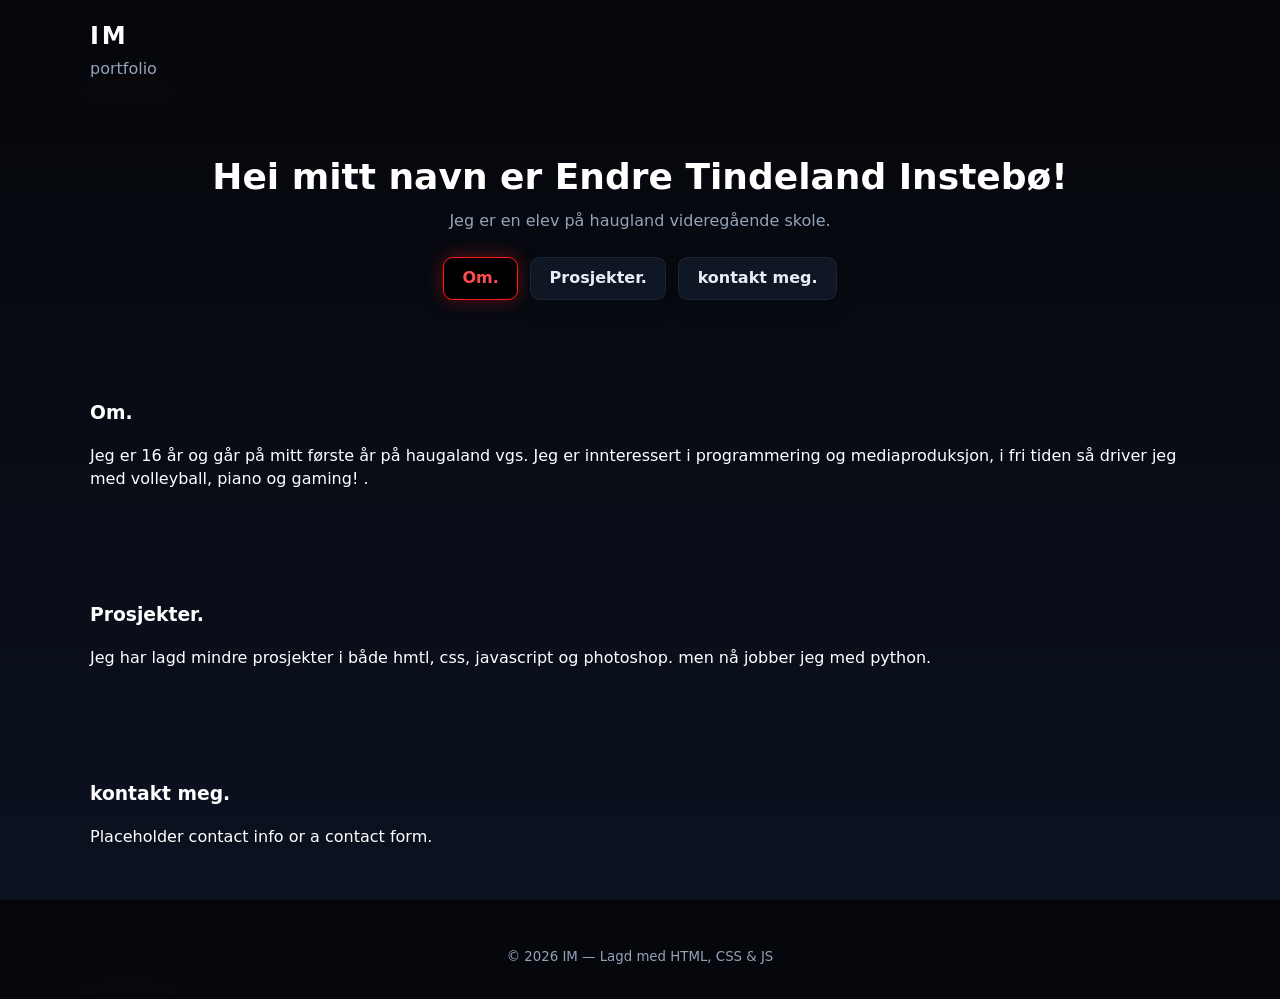
<file: index.html>
<!DOCTYPE html>
<html lang="en">
<head>
    <meta charset="UTF-8">
    <meta name="viewport" content="width=device-width, initial-scale=1.0">
    <title>Portfolio</title>
    <link rel="icon" type="image/x-icon" href="../images/egg_alt_24dp_1F1F1F_FILL0_wght400_GRAD0_opsz24.png">
    <link rel="stylesheet" href="/style.css">
    <meta name="description" content="Personal portfolio showcasing projects, about info and contact.">
</head>
<body>
    <header class="site-header">
        <div class="container">
            <h1 class="logo">IM</h1>
            <p class="tagline">portfolio</p>
        </div>
    </header>

    <main>
        <section class="hero">
            <div class="container">
                <h2 class="hero-title">Hei mitt navn er Endre Tindeland Instebø!
                    
                </h2>
                <p class="hero-sub"> Jeg er en elev på haugland videregående skole.
                    
                   </p>

                <!-- Button group -->
                <nav class="hero-actions" aria-label="Primary">
                    <a class="btn btn-primary" href="#about" aria-label="About me">Om.</a>
                    <a class="btn" href="#projects" aria-label="Projects">Prosjekter.

                    </a>
                    <a class="btn" href="#contact" aria-label="Contact">kontakt meg.

                    </a>
                </nav>
            </div>
        </section>

        <!-- om-->
        <section id="om" class="section container">
            <h3>Om.

            </h3>
            <p>Jeg er 16 år og går på mitt første år på haugaland vgs. Jeg er innteressert i programmering og mediaproduksjon, i fri tiden så driver jeg med volleyball, piano og gaming!
                
                
                .</p>
        

        </section>

        <section id="projects" class="section container">
            <h3>Prosjekter.
            </h3>
            <p>Jeg har lagd mindre prosjekter i både hmtl, css, javascript og photoshop. men nå jobber jeg med python.

            </p>
        </section>

        <section id="contact" class="section container">
            <h3>kontakt meg.
            
                 </h3>
            <p>Placeholder contact info or a contact form.</p>
        </section>
    </main>

    <footer class="site-footer container">
        <small>&copy; <span id="year"></span> IM — Lagd med
            HTML, CSS &amp; JS</small>
    </footer>

    <script src="../js/script.js" defer></script>
</body>
</html>
</file>
<file: style.css>
/* Basic reset */
*{
    box-sizing: border-box;
}
html,body{
    height:100%;
}
body {
    margin:0;
    font-family: system-ui, -apple-system, 'Segoe UI', Roboto, 'Helvetica Neue', Arial;
    line-height:1.4;
    color: #ffffff; /* primary text: white */
    background: radial-gradient(1200px 400px at 10% 10%, rgba(255,0,0,0.02), transparent 6%),
                linear-gradient(180deg,#05060a 0%, #0b1220 100%); /* dark background */
    -webkit-font-smoothing:antialiased;
}

.container{
    width: min(1100px, 92%);
    margin: 0 auto;
}

/* Header */
.site-header{
    padding: 1.25rem 0;
}
.logo{
    margin:0;
    font-size:1.5rem;
    letter-spacing:0.12em;
    color:#ffffff;
}
.tagline{
    margin:0.25rem 0 0 0;
    color: #94a3b8; /* muted grey */
}

/* Hero */
.hero{
    padding: 3.25rem 0;
    text-align:center;
}
.hero-title{
    margin:0 0 0.5rem 0;
    font-size: clamp(1.5rem, 3.5vw, 2.25rem);
    color: #ffffff;
}
.hero-sub{
    margin:0 0 1.5rem 0;
    color:#94a3b8; /* softer grey for subtext */
}

/* Buttons */
.hero-actions{
    display:flex;
    gap:0.75rem;
    justify-content:center;
    flex-wrap:wrap;
    margin-top:1rem;
}
.btn{
    display:inline-flex;
    align-items:center;
    justify-content:center;
    padding: 0.6rem 1.15rem;
    border-radius: 0.6rem;
    background: #0f1724; /* dark button background */
    color: #e6eef7; /* light grey text */
    text-decoration:none;
    font-weight:600;
    border: 1px solid rgba(255,255,255,0.06);
    box-shadow: 0 6px 18px rgba(2,6,23,0.25);
    transition: transform .12s ease, box-shadow .12s ease, background-color .12s ease;
}
.btn:hover{
    transform: translateY(-3px);
    box-shadow: 0 10px 30px rgba(2,6,23,0.35);
}
.btn:focus{
    outline: 3px solid rgba(255,255,255,0.06);
    outline-offset: 3px;
}
.btn-primary{
    /* About button: black with red text and a red neon glow */
    background: #000000;
    color: #ff4d4d; /* neon-ish red text */
    border: 1px solid #ff1a1a; /* strong red border */
    box-shadow: 0 0 18px rgba(255,26,26,0.35), inset 0 0 6px rgba(255,26,26,0.06);
    text-shadow: 0 1px 0 rgba(0,0,0,0.6);
}
.btn-primary:hover{
    box-shadow: 0 0 28px rgba(255,26,26,0.6), 0 10px 30px rgba(255,26,26,0.08);
    transform: translateY(-4px);
}
.btn-primary:focus{
    outline: 3px solid rgba(255,26,26,0.18);
    outline-offset: 4px;
}
.btn-outline{
    background: transparent;
    border: 1px solid rgba(255,255,255,0.12);
    color: #e6eef7;
}

/* Sections */
.section{
    padding: 3rem 0;
}
.section h3{
    margin-top:0;
    color:#ffffff;
}

.site-footer{
    padding: 2rem 0;
    text-align:center;
    color:#94a3b8;
}

/* Responsive tweaks */
@media (max-width:520px){
    .hero-actions{gap:0.5rem}
    .btn{padding:0.55rem 0.9rem;font-size:0.95rem}
}

/* Respect reduced motion */
@media (prefers-reduced-motion: reduce){
    .btn, .btn:hover{transition:none;transform:none}
}
</file>
<file: css/style.css>
/* Basic reset */
*{
    box-sizing: border-box;
}
html,body{
    height:100%;
}
body {
    margin:0;
    font-family: system-ui, -apple-system, 'Segoe UI', Roboto, 'Helvetica Neue', Arial;
    line-height:1.4;
    color: #ffffff; /* primary text: white */
    background: radial-gradient(1200px 400px at 10% 10%, rgba(255,0,0,0.02), transparent 6%),
                linear-gradient(180deg,#05060a 0%, #0b1220 100%); /* dark background */
    -webkit-font-smoothing:antialiased;
}

.container{
    width: min(1100px, 92%);
    margin: 0 auto;
}

/* Header */
.site-header{
    padding: 1.25rem 0;
}
.logo{
    margin:0;
    font-size:1.5rem;
    letter-spacing:0.12em;
    color:#ffffff;
}
.tagline{
    margin:0.25rem 0 0 0;
    color: #94a3b8; /* muted grey */
}

/* Hero */
.hero{
    padding: 3.25rem 0;
    text-align:center;
}
.hero-title{
    margin:0 0 0.5rem 0;
    font-size: clamp(1.5rem, 3.5vw, 2.25rem);
    color: #ffffff;
}
.hero-sub{
    margin:0 0 1.5rem 0;
    color:#94a3b8; /* softer grey for subtext */
}

/* Buttons */
.hero-actions{
    display:flex;
    gap:0.75rem;
    justify-content:center;
    flex-wrap:wrap;
    margin-top:1rem;
}
.btn{
    display:inline-flex;
    align-items:center;
    justify-content:center;
    padding: 0.6rem 1.15rem;
    border-radius: 0.6rem;
    background: #0f1724; /* dark button background */
    color: #e6eef7; /* light grey text */
    text-decoration:none;
    font-weight:600;
    border: 1px solid rgba(255,255,255,0.06);
    box-shadow: 0 6px 18px rgba(2,6,23,0.25);
    transition: transform .12s ease, box-shadow .12s ease, background-color .12s ease;
}
.btn:hover{
    transform: translateY(-3px);
    box-shadow: 0 10px 30px rgba(2,6,23,0.35);
}
.btn:focus{
    outline: 3px solid rgba(255,255,255,0.06);
    outline-offset: 3px;
}
.btn-primary{
    /* About button: black with red text and a red neon glow */
    background: #000000;
    color: #ff4d4d; /* neon-ish red text */
    border: 1px solid #ff1a1a; /* strong red border */
    box-shadow: 0 0 18px rgba(255,26,26,0.35), inset 0 0 6px rgba(255,26,26,0.06);
    text-shadow: 0 1px 0 rgba(0,0,0,0.6);
}
.btn-primary:hover{
    box-shadow: 0 0 28px rgba(255,26,26,0.6), 0 10px 30px rgba(255,26,26,0.08);
    transform: translateY(-4px);
}
.btn-primary:focus{
    outline: 3px solid rgba(255,26,26,0.18);
    outline-offset: 4px;
}
.btn-outline{
    background: transparent;
    border: 1px solid rgba(255,255,255,0.12);
    color: #e6eef7;
}

/* Sections */
.section{
    padding: 3rem 0;
}
.section h3{
    margin-top:0;
    color:#ffffff;
}

.site-footer{
    padding: 2rem 0;
    text-align:center;
    color:#94a3b8;
}

/* Responsive tweaks */
@media (max-width:520px){
    .hero-actions{gap:0.5rem}
    .btn{padding:0.55rem 0.9rem;font-size:0.95rem}
}

/* Respect reduced motion */
@media (prefers-reduced-motion: reduce){
    .btn, .btn:hover{transition:none;transform:none}
}
</file>
